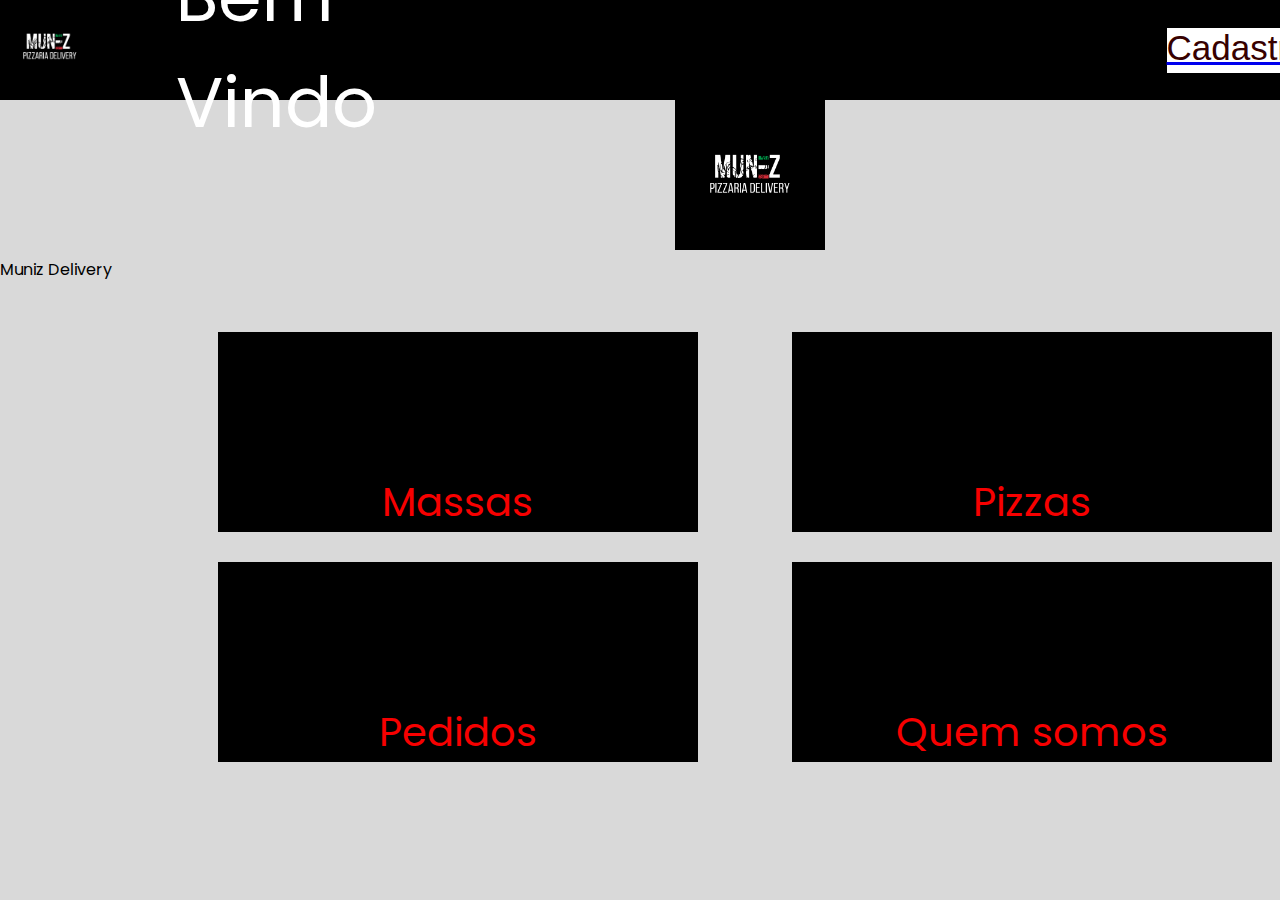
<file: front/index.html>
<!DOCTYPE html>
<html lang="en">
<head>
    <link rel="stylesheet" href="style.css">
    <meta charset="UTF-8">
    <meta name="viewport" content="width=device-width, initial-scale=1.0">
    <title>Document</title>
</head>
<body>
    <header>
    <div class="cabecalho">
        <div><img src="logo.png" height="100px"></div>
        <div class="bemvindo">Bem Vindo</div>
        <a href="cadastro.html"><div class="cadastro">Cadastro</div></a>
        <div class="contato">Contate-nos</div>
    </div>
</header>
    
    
    <div class="fundoCinza">
        <div class="logofundoCinza"> <img src="logo.png" height="150px"></div>
       <div class="munizdelivery">Muniz Delivery</div>
      <div class="bagulinhos">      
        
        <a href="massas.html"><div class="massas"><div class="lblpizzas">Massas</div></div></a>
        <a href="pizzas.html"><div class="pizzas"><div class="lblpizzas">Pizzas</div></div></a>
        <a href="pedidos.html"><div class="Pedidos"><div class="lblpizzas">Pedidos</div></div></a>
        <a href="quemSomos.html"><div class="quemSomos"><div class="lblquemSomos">Quem somos</div></div></a>
        </div>
      </div>
    </div>
</body>
</html>
</file>
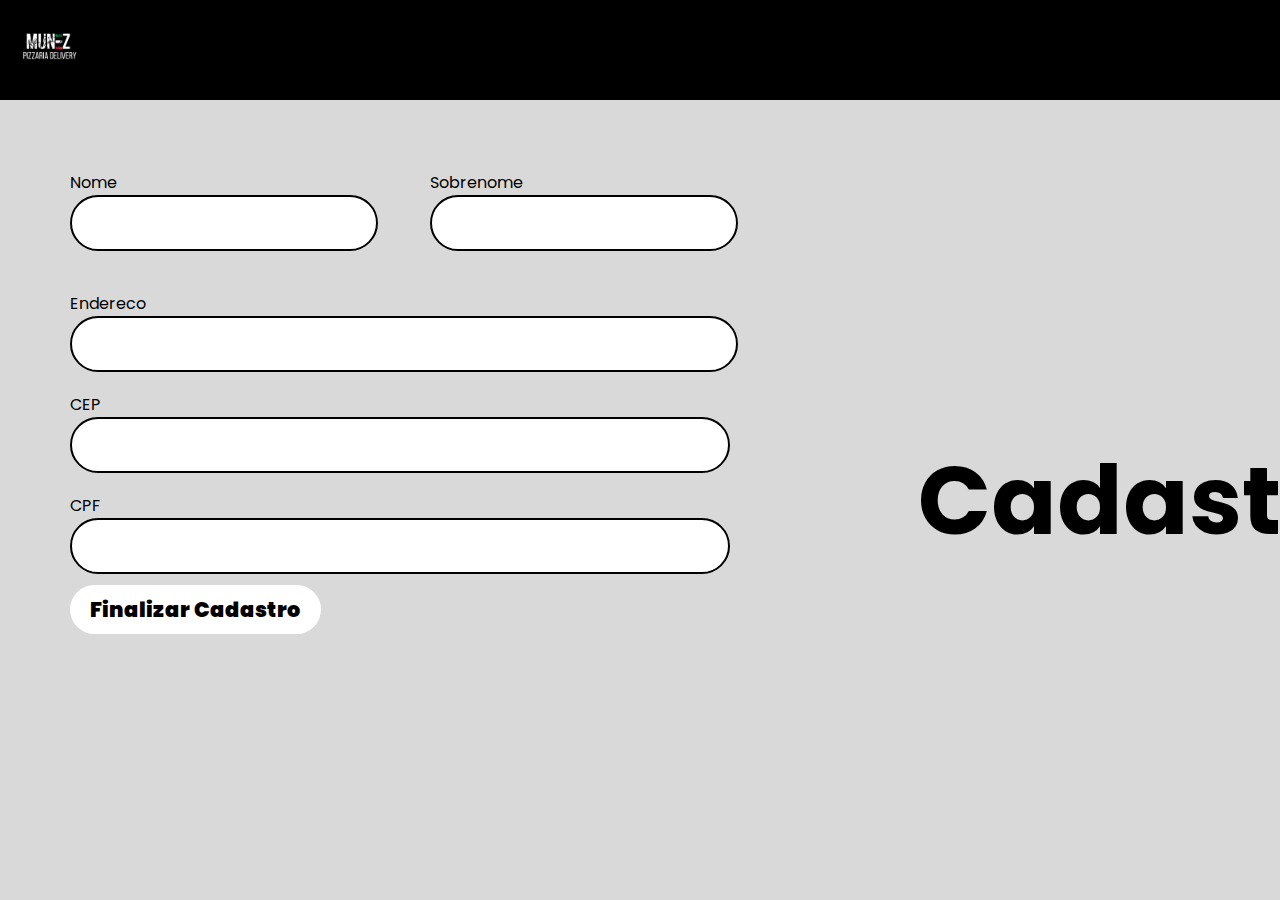
<file: front/cadastro.html>
<!DOCTYPE html>
<html lang="en">
<head>
    <link rel="stylesheet" href="cadastro.css">
    <meta charset="UTF-8">
    <meta name="viewport" content="width=device-width, initial-scale=1.0">
    <title>Document</title>
</head>
<body>
    <header>
    <div class="cabecalho">
        <a href="index.html"><div><img src="logo.png" height="100px"></div></a>
    </div>
</header>
    <div class="fundoCinza">
        <div class="input">
            <div class="nome">
                <label>
                    Nome
                    <input type="text">
                </label>
                <label>
                    Sobrenome
                    <input type="text">
                </label>
            </div>
            <div class="endereco">
                <label>
                    Endereco
                    <input type="text">
                </label>
            </div>
            <div class="cep">
                <label>
                    CEP
                    <input type="text">
                </label>
                <label>
                    CPF
                    <input type="text">
                </label>
            </div>
            <div class="botao">
                <a href="">Finalizar Cadastro</a>
            </div>
        </div>
        <div class="cad">
            <h2>Cadastro</h2>    
        </div>
    </div>
</body>
</html>
</file>
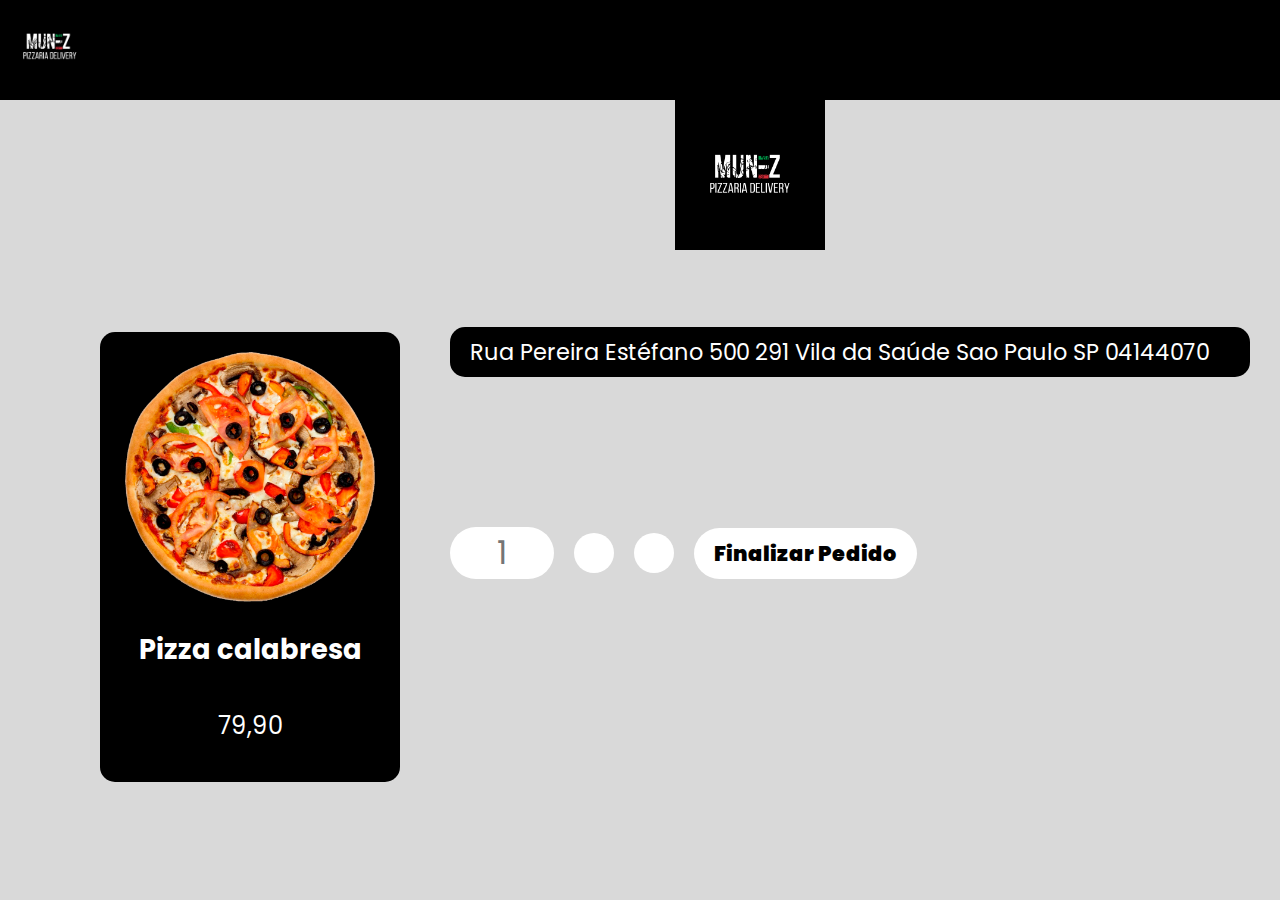
<file: front/pedidos.html>
<!DOCTYPE html>
<html lang="en">

<head>
    <link rel="stylesheet" href="pedidos.css">
    <meta charset="UTF-8">
    <meta name="viewport" content="width=device-width, initial-scale=1.0">
    <link rel="stylesheet" href="https://cdnjs.cloudflare.com/ajax/libs/font-awesome/6.6.0/css/all.min.css" integrity="sha512-Kc323vGBEqzTmouAECnVceyQqyqdsSiqLQISBL29aUW4U/M7pSPA/gEUZQqv1cwx4OnYxTxve5UMg5GT6L4JJg==" crossorigin="anonymous" referrerpolicy="no-referrer" />
    <title>Document</title>
</head>

<body>
    <header>
        <div class="cabecalho">
            <a href="index.html">
                <div><img src="logo.png" height="100px"></div>
            </a>
        </div>
    </header>


    <div class="fundoCinza">
        <div class="logofundoCinza"> <img src="logo.png" height="150px"></div>
        <div class="container">
            <div class="pizzas-prod">
                <div class="pizza">
                    <div class="image">
                        <img src="./pizza.png" alt="">
                    </div>
                    <div class="pizza-texto">
                        <h3>Pizza calabresa</h3>
                        <div>
                            <span>79,90</span>
                        </div>
                    </div>
                </div>
            </div>
            <div class="coluna">
                <div class="endereco">
                    <p>Rua Pereira Estéfano 500 291 Vila da Saúde Sao Paulo SP 04144070</p>
                </div>
                <div class="item">
                    <input type="text" placeholder="     1">
                    <div class="mais">
                        <i class="fa-solid fa-plus"></i>
                        <i class="fa-solid fa-minus"></i>
                    </div>
                    <a>Finalizar Pedido</a>
                </div>
            </div>
        </div>

    </div>
</body>

</html>
</file>
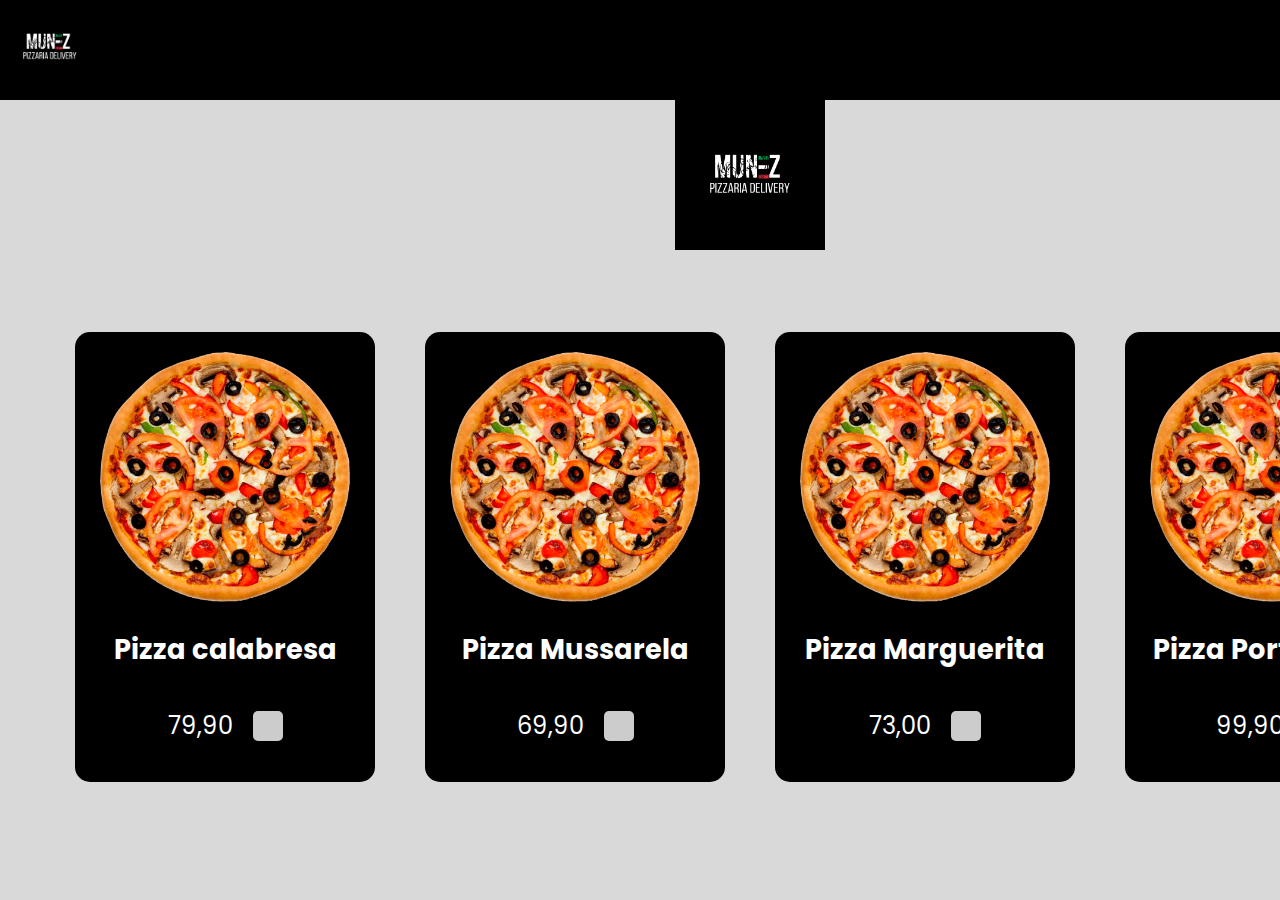
<file: front/pizzas.html>
<!DOCTYPE html>
<html lang="en">

<head>
    <link rel="stylesheet" href="pizza.css">
    <meta charset="UTF-8">
    <meta name="viewport" content="width=device-width, initial-scale=1.0">
    <link rel="stylesheet" href="https://cdnjs.cloudflare.com/ajax/libs/font-awesome/6.6.0/css/all.min.css" integrity="sha512-Kc323vGBEqzTmouAECnVceyQqyqdsSiqLQISBL29aUW4U/M7pSPA/gEUZQqv1cwx4OnYxTxve5UMg5GT6L4JJg==" crossorigin="anonymous" referrerpolicy="no-referrer" />
    <title>Document</title>
</head>

<body>
    <header>
        <div class="cabecalho">
            <a href="index.html">
                <div><img src="logo.png" height="100px"></div>
            </a>
        </div>
    </header>


    <div class="fundoCinza">
        <div class="logofundoCinza"> <img src="logo.png" height="150px"></div>
        <div class="pizzas-prod">
            <div class="pizza">
                <div class="image">
                    <img src="./pizza.png" alt="">
                </div>
                <div class="pizza-texto">
                    <h3>Pizza calabresa</h3>
                    <div>
                        <span>79,90</span>
                        <i class="fa-solid fa-plus"></i>
                    </div>
                </div>
            </div>
            <div class="pizza">
                <div class="image">
                    <img src="./pizza.png" alt="">
                </div>
                <div class="pizza-texto">
                    <h3>Pizza Mussarela</h3>
                    <div>
                        <span>69,90</span>
                        <i class="fa-solid fa-plus"></i>
                    </div>
                </div>
            </div>
            <div class="pizza">
                <div class="image">
                    <img src="./pizza.png" alt="">
                </div>
                <div class="pizza-texto">
                    <h3>Pizza Marguerita</h3>
                    <div>
                        <span>73,00</span>
                        <i class="fa-solid fa-plus"></i>
                    </div>
                </div>
            </div>
            <div class="pizza">
                <div class="image">
                    <img src="./pizza.png" alt="">
                </div>
                <div class="pizza-texto">
                    <h3>Pizza Portuguesa</h3>
                    <div>
                        <span>99,90</span>
                        <i class="fa-solid fa-plus"></i>
                    </div>
                </div>
            </div>
        </div>
    </div>
</body>

</html>
</file>
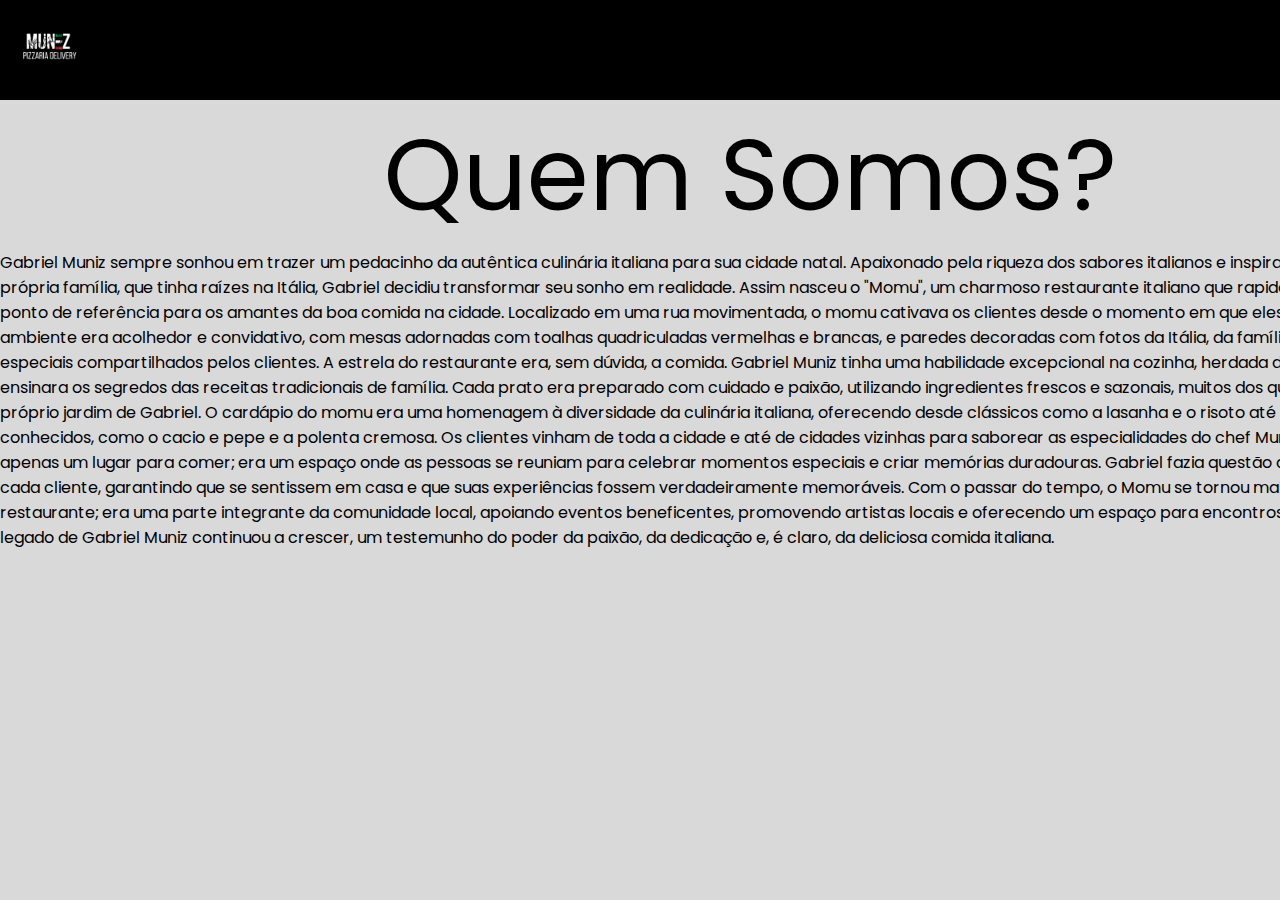
<file: front/quemSomos.html>
<!DOCTYPE html>
<html lang="en">
<head>
    <link rel="stylesheet" href="style.css">
    <meta charset="UTF-8">
    <meta name="viewport" content="width=device-width, initial-scale=1.0">
    <title>Document</title>
</head>
<body>
    <header>
    <div class="cabecalho">
        <a href="index.html"><div><img src="logo.png" height="100px"></div></a>
    </div>
</header>
    
    
    <div class="fundoCinza">
        <div class="burgerdelivery">Quem Somos?</div>
        <div>Gabriel Muniz sempre sonhou em trazer um pedacinho da autêntica culinária italiana para sua cidade natal. Apaixonado pela riqueza dos sabores italianos e inspirado pelas histórias de sua própria família, que tinha raízes na Itália, Gabriel decidiu transformar seu sonho em realidade. Assim nasceu o "Momu", um charmoso restaurante italiano que rapidamente se tornou um ponto de referência para os amantes da boa comida na cidade. Localizado em uma rua movimentada, o momu cativava os clientes desde o momento em que eles atravessavam a porta. O ambiente era acolhedor e convidativo, com mesas adornadas com toalhas quadriculadas vermelhas e brancas, e paredes decoradas com fotos da Itália, da família Muniz e de momentos especiais compartilhados pelos clientes. A estrela do restaurante era, sem dúvida, a comida. Gabriel Muniz tinha uma habilidade excepcional na cozinha, herdada de sua avó italiana, que lhe ensinara os segredos das receitas tradicionais de família. Cada prato era preparado com cuidado e paixão, utilizando ingredientes frescos e sazonais, muitos dos quais eram cultivados no próprio jardim de Gabriel. O cardápio do momu era uma homenagem à diversidade da culinária italiana, oferecendo desde clássicos como a lasanha e o risoto até pratos regionais menos conhecidos, como o cacio e pepe e a polenta cremosa. Os clientes vinham de toda a cidade e até de cidades vizinhas para saborear as especialidades do chef Muniz. Mas o Momu não era apenas um lugar para comer; era um espaço onde as pessoas se reuniam para celebrar momentos especiais e criar memórias duradouras. Gabriel fazia questão de receber pessoalmente cada cliente, garantindo que se sentissem em casa e que suas experiências fossem verdadeiramente memoráveis. Com o passar do tempo, o Momu se tornou mais do que apenas um restaurante; era uma parte integrante da comunidade local, apoiando eventos beneficentes, promovendo artistas locais e oferecendo um espaço para encontros e celebrações. E assim, o legado de Gabriel Muniz continuou a crescer, um testemunho do poder da paixão, da dedicação e, é claro, da deliciosa comida italiana.</div>
    </div>
</body>
</html>
</file>
<file: front/style.css>
@import url("https://fonts.googleapis.com/css2?family=Cairo:wght@200..1000&family=Playfair+Display:ital,wght@0,400..900;1,400..900&family=Poppins:ital,wght@0,100;0,200;0,300;0,400;0,500;0,600;0,700;0,800;0,900;1,100;1,200;1,300;1,400;1,500;1,600;1,700;1,800;1,900&display=swap");

* {
  font-family: "Poppins", sans-serif;
}

body {
  margin: 0;
  background-image: url(fundo.png);
}

.cabecalho {
  display: flex;
  background-color: #000000;
  height: 100px;
  align-items: center;
}

.bemvindo {
  font-size: 70px;
  color: white;
  padding-left: 2cm;
}

.fundoCinza {
  height: 800px;
  width: 1500px;
  background-color: #d9d9d9;
  margin-top: 200px;
  margin: auto;
}

.logofundoCinza {
  text-align: center;
}

.burgerdelivery {
  text-align: center;
  font-size: 100px;
}

.pizzas {
  display: inline-block;
  height: 200px;
  width: 480px;
  margin-left: 90px;
  background-color: #000000;
  text-align: center;
  margin-top: 30px;
}

.lblpizzas {
  font-size: 40px;
  color: #f70000;
  margin: auto;
  padding-top: 140px;
}

.massas {
  display: inline-block;
  height: 200px;
  width: 480px;
  margin-left: 90px;
  background-color: #000000;
  text-align: center;
  margin-top: 50px;
}

.Pedidos {
  display: inline-block;
  height: 200px;
  width: 480px;
  margin-left: 90px;
  background-color: #000000;
  text-align: center;
  margin-top: 30px;
}

.lblPedidos {
  font-size: 40px;
  color: #ff0000;
  margin: auto;
  padding-top: 140px;
}

.quemSomos {
  display: inline-block;
  height: 200px;
  width: 480px;
  margin-left: 90px;
  background-color: #000000;
  text-align: center;
  margin-top: 30px;
}

.lblquemSomos {
  font-size: 40px;
  color: #f70000;
  margin: auto;
  padding-top: 140px;
}

.bagulinhos {
  display: inline-block;
  align-content: center;
  margin-left: 8.5%;
}

.cadastro {
  background-color: white;
  color: #370000;
  font-size: 35px;
  height: 45px;
  font-family: Impact, Haettenschweiler, "Arial Narrow Bold", sans-serif;
  border: 10px rgb(136, 55, 55);
  margin-left: 790px;
}

.contato {
  background-color: white;
  color: #370000;
  font-size: 35px;
  height: 45px;
  font-family: Impact, Haettenschweiler, "Arial Narrow Bold", sans-serif;
  border: 10px rgb(136, 55, 55);
  margin-left: 40px;
}

.Home {
  background-color: white;
  color: #370000;
  font-size: 35px;
  height: 45px;
  font-family: Impact, Haettenschweiler, "Arial Narrow Bold", sans-serif;
  border: 10px rgb(136, 55, 55);
  margin: auto;
}

.fotoperfil {
  display: inline-block;
}
</file>
<file: front/cadastro.css>
@import url(style.css);

.fundoCinza {
  display: flex;
}

label {
  display: flex;
  flex-direction: column;
  margin: 20px;
}

label input {
  height: 50px;
  border-radius: 50px;
  border: 2px solid black;
  outline: none;
  font-size: 1.7rem;
}

.input {
  width: 50%;
  margin: 50px;
}

.input .nome {
  display: flex;
  gap: 20px;
}

.input .nome label {
  width: 50%;
}

.input .nome label input{
  width: 100%;
  height: 50px;
}

.input .endereco label input {
  width: 100%;
  height: 50px;
}

.input .cpf label {
  display: flex;
  width: 50%;
}

.input .cpf label input{
  width: 100%;
  height: 50px;
}

.botao a {
  text-decoration: none;
  color: black;
  font-size: 1.3rem;
  font-weight: 900;
  padding: 10px 20px;
  background: white;
  border-radius: 50px;
  margin: 20px;
}

.cad {
  font-size: 4rem;
  display: flex;
  align-items: center;
  justify-content: center;
  width: 50%;
}
</file>
<file: front/pedidos.css>
@import url(style.css);

.container {
  display: flex;
  gap: 50px;
}

.pizza {
  width: 300px;
  height: 450px;
  background: black;
  border-radius: 15px;
}

.pizzas-prod {
  display: flex;
  align-items: center;
  justify-content: left;
  height: 600px;
  gap: 50px;
  margin-left: 100px;
}

.image {
  display: flex;
  align-items: center;
  justify-content: center;
  margin-top: 20px;
}

.image img {
  height: 250px;
  width: 250px;
}

.pizza-texto {
  display: flex;
  flex-direction: column;
  color: white;
  align-items: center;
  justify-content: center;
  gap: 10px;
}

.pizza-texto h3 {
  font-size: 1.7rem;
}

.pizza-texto div {
  display: flex;
  gap: 20px;
  align-items: center;
  font-size: 1.5rem;
}

.pizza-texto div i {
  height: 30px;
  width: 30px;
  border-radius: 5px;
  text-decoration: none;
  display: flex;
  align-items: center;
  justify-content: center;
  background: #ccc;
  color: black;
}

.endereco {
  width: 800px;
  height: 50px;
  background: black;
  margin-top: 70px;
  border-radius: 15px;
  color: white;
  display: flex;
  align-items: center;
}

.endereco p {
  margin: 20px;
  font-size: 1.4rem;
}

.coluna {
  display: flex;
  flex-direction: column;
}

.item {
  display: flex;
  margin-top: 150px;
  align-items: center;
  gap: 20px;
}

.item a {
  text-decoration: none;
  color: black;
  font-size: 1.3rem;
  font-weight: 900;
  padding: 10px 20px;
  background: white;
  border-radius: 50px;
}

.item input {
  width: 100px;
  height: 50px;
  border-radius: 50px;
  border: none;
  outline: none;
  font-size: 2rem;
}

.mais {
  display: flex;
  gap: 20px;
}

.mais i {
  height: 40px;
  width: 40px;
  display: flex;
  align-items: center;
  justify-content: center;
  background: white;
  border-radius: 50%;
}
</file>
<file: front/pizza.css>
@import url(style.css);

.pizza {
  width: 300px;
  height: 450px;
  background: black;
  border-radius: 15px;
}

.pizzas-prod {
  display: flex;
  align-items: center;
  justify-content: center;
  height: 600px;
  gap: 50px;
}

.image {
  display: flex;
  align-items: center;
  justify-content: center;
  margin-top: 20px;
}

.image img {
  height: 250px;
  width: 250px;
}

.pizza-texto {
  display: flex;
  flex-direction: column;
  color: white;
  align-items: center;
  justify-content: center;
  gap: 10px;
}

.pizza-texto h3 {
  font-size: 1.7rem;
}

.pizza-texto div {
  display: flex;
  gap: 20px;
  align-items: center;
  font-size: 1.5rem;
}

.pizza-texto div i {
  height: 30px;
  width: 30px;
  border-radius: 5px;
  text-decoration: none;
  display: flex;
  align-items: center;
  justify-content: center;
  background: #ccc;
  color: black;
}
</file>
